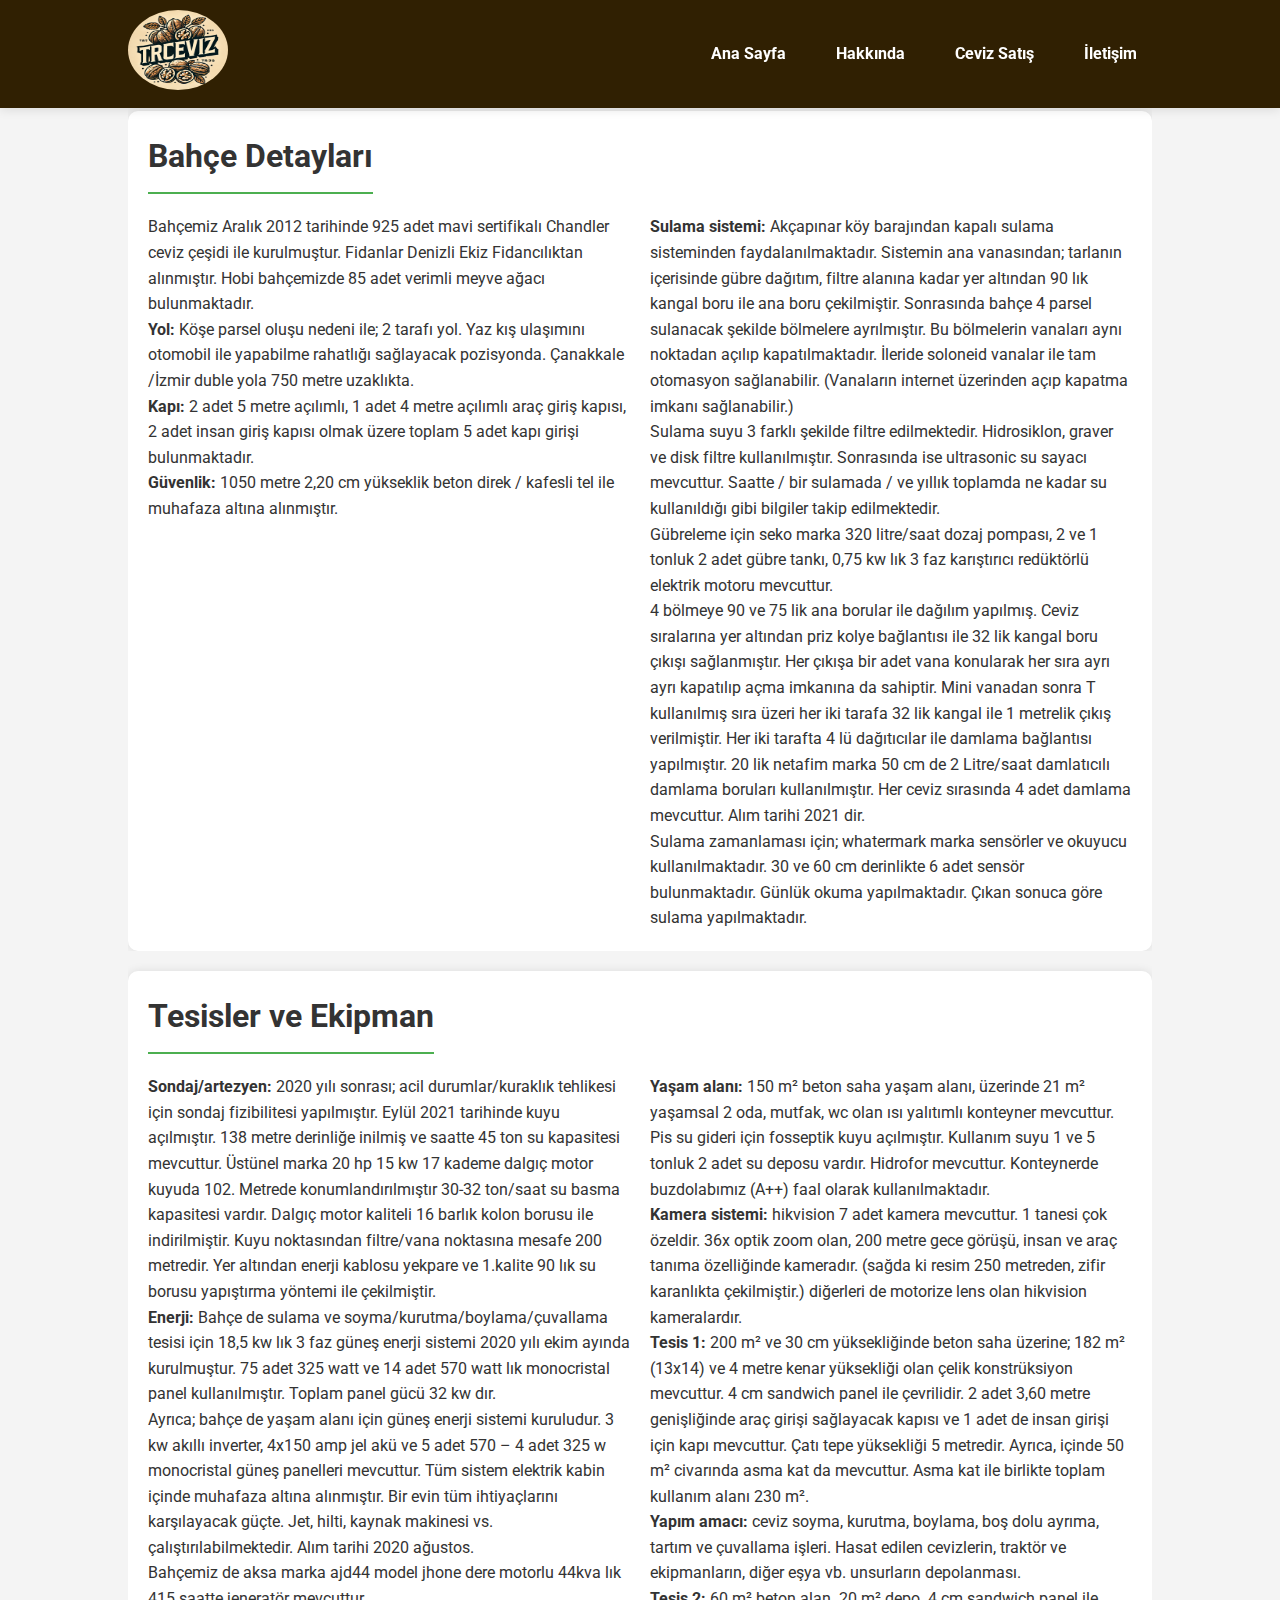
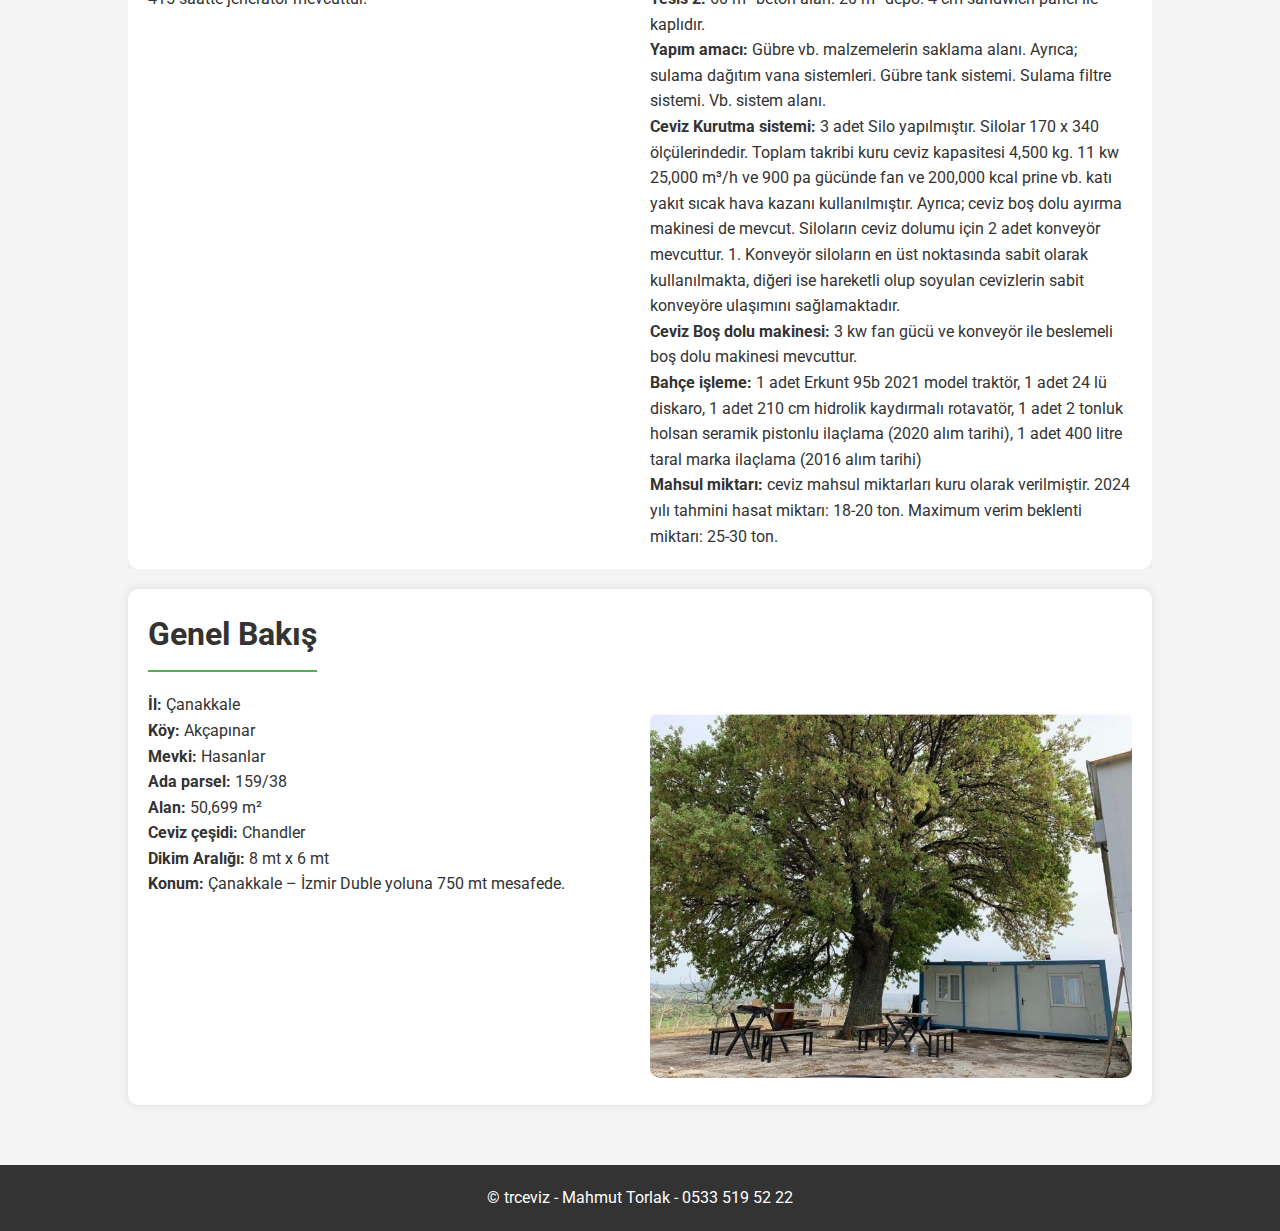
<file: about.html>
<!DOCTYPE html>
<html lang="tr">
<head>
    <meta charset="UTF-8">
    <meta name="viewport" content="width=device-width, initial-scale=1.0">
    <title>Hakkında - Ceviz Bahçesi</title>
    <link rel="stylesheet" href="styles.css">
    <link href="https://fonts.googleapis.com/css2?family=Roboto:wght@400;700&display=swap" rel="stylesheet">
</head>
<body>
    <header>
        <div class="container">
            <a href="index.html"><img src="images/logo.jpg" alt="Ceviz Bahçesi Logosu" class="logo"></a>
            <nav>
                <ul>
                    <li><a href="index.html">Ana Sayfa</a></li>
                    <li><a href="about.html">Hakkında</a></li>
                    <li><a href="ceviz-satis.html">Ceviz Satış</a></li>
                    <li><a href="contact.html">İletişim</a></li>
                </ul>
            </nav>
        </div>
    </header>
    <main>
        <section class="container">
            <h1>Ceviz Bahçemiz Hakkında</h1>
            <section class="details">   
                <h2>Bahçe Detayları</h2>
                <div class="grid">
                    <div>
                        <p>Bahçemiz Aralık 2012 tarihinde 925 adet mavi sertifikalı Chandler ceviz çeşidi ile kurulmuştur. Fidanlar Denizli Ekiz Fidancılıktan alınmıştır. Hobi bahçemizde 85 adet verimli meyve ağacı bulunmaktadır.</p>
                        <p><strong>Yol:</strong> Köşe parsel oluşu nedeni ile; 2 tarafı yol. Yaz kış ulaşımını otomobil ile yapabilme rahatlığı sağlayacak pozisyonda. Çanakkale /İzmir duble yola 750 metre uzaklıkta.</p>
                        <p><strong>Kapı:</strong> 2 adet 5 metre açılımlı, 1 adet 4 metre açılımlı araç giriş kapısı, 2 adet insan giriş kapısı olmak üzere toplam 5 adet kapı girişi bulunmaktadır.</p>
                        <p><strong>Güvenlik:</strong> 1050 metre 2,20 cm yükseklik beton direk / kafesli tel ile muhafaza altına alınmıştır.</p>
                    </div>
                    <div>
                        <p><strong>Sulama sistemi:</strong> Akçapınar köy barajından kapalı sulama sisteminden faydalanılmaktadır. Sistemin ana vanasından; tarlanın içerisinde gübre dağıtım, filtre alanına kadar yer altından 90 lık kangal boru ile ana boru çekilmiştir. Sonrasında bahçe 4 parsel sulanacak şekilde bölmelere ayrılmıştır. Bu bölmelerin vanaları aynı noktadan açılıp kapatılmaktadır. İleride soloneid vanalar ile tam otomasyon sağlanabilir. (Vanaların internet üzerinden açıp kapatma imkanı sağlanabilir.)</p>
                        <p>Sulama suyu 3 farklı şekilde filtre edilmektedir. Hidrosiklon, graver ve disk filtre kullanılmıştır. Sonrasında ise ultrasonic su sayacı mevcuttur. Saatte / bir sulamada / ve yıllık toplamda ne kadar su kullanıldığı gibi bilgiler takip edilmektedir.</p>
                        <p>Gübreleme için seko marka 320 litre/saat dozaj pompası, 2 ve 1 tonluk 2 adet gübre tankı, 0,75 kw lık 3 faz karıştırıcı redüktörlü elektrik motoru mevcuttur.</p>
                        <p>4 bölmeye 90 ve 75 lik ana borular ile dağılım yapılmış. Ceviz sıralarına yer altından priz kolye bağlantısı ile 32 lik kangal boru çıkışı sağlanmıştır. Her çıkışa bir adet vana konularak her sıra ayrı ayrı kapatılıp açma imkanına da sahiptir. Mini vanadan sonra T kullanılmış sıra üzeri her iki tarafa 32 lik kangal ile 1 metrelik çıkış verilmiştir. Her iki tarafta 4 lü dağıtıcılar ile damlama bağlantısı yapılmıştır. 20 lik netafim marka 50 cm de 2 Litre/saat damlatıcılı damlama boruları kullanılmıştır. Her ceviz sırasında 4 adet damlama mevcuttur. Alım tarihi 2021 dir.</p>
                        <p>Sulama zamanlaması için; whatermark marka sensörler ve okuyucu kullanılmaktadır. 30 ve 60 cm derinlikte 6 adet sensör bulunmaktadır. Günlük okuma yapılmaktadır. Çıkan sonuca göre sulama yapılmaktadır.</p>
                    </div>
                </div>
            </section>
        </section>
            <section class="container">
                <div class="details">
                    <h2>Tesisler ve Ekipman</h2>
                    <div class="grid">

                    <div>
                        <p><strong>Sondaj/artezyen:</strong> 2020 yılı sonrası; acil durumlar/kuraklık tehlikesi için sondaj fizibilitesi yapılmıştır. Eylül 2021 tarihinde kuyu açılmıştır. 138 metre derinliğe inilmiş ve saatte 45 ton su kapasitesi mevcuttur. Üstünel marka 20 hp 15 kw 17 kademe dalgıç motor kuyuda 102. Metrede konumlandırılmıştır 30-32 ton/saat su basma kapasitesi vardır. Dalgıç motor kaliteli 16 barlık kolon borusu ile indirilmiştir. Kuyu noktasından filtre/vana noktasına mesafe 200 metredir. Yer altından enerji kablosu yekpare ve 1.kalite 90 lık su borusu yapıştırma yöntemi ile çekilmiştir.</p>
                        <p><strong>Enerji:</strong> Bahçe de sulama ve soyma/kurutma/boylama/çuvallama tesisi için 18,5 kw lık 3 faz güneş enerji sistemi 2020 yılı ekim ayında kurulmuştur. 75 adet 325 watt ve 14 adet 570 watt lık monocristal panel kullanılmıştır. Toplam panel gücü 32 kw dır.</p>
                        <p>Ayrıca; bahçe de yaşam alanı için güneş enerji sistemi kuruludur. 3 kw akıllı inverter, 4x150 amp jel akü ve 5 adet 570 – 4 adet 325 w monocristal güneş panelleri mevcuttur. Tüm sistem elektrik kabin içinde muhafaza altına alınmıştır. Bir evin tüm ihtiyaçlarını karşılayacak güçte. Jet, hilti, kaynak makinesi vs. çalıştırılabilmektedir. Alım tarihi 2020 ağustos.</p>
                        <p>Bahçemiz de aksa marka ajd44 model jhone dere motorlu 44kva lık 415 saatte jeneratör mevcuttur.</p>
                    </div>
                    <div>
                        <p><strong>Yaşam alanı:</strong> 150 m² beton saha yaşam alanı, üzerinde 21 m² yaşamsal 2 oda, mutfak, wc olan ısı yalıtımlı konteyner mevcuttur. Pis su gideri için fosseptik kuyu açılmıştır. Kullanım suyu 1 ve 5 tonluk 2 adet su deposu vardır. Hidrofor mevcuttur. Konteynerde buzdolabımız (A++) faal olarak kullanılmaktadır.</p>
                        <p><strong>Kamera sistemi:</strong> hikvision 7 adet kamera mevcuttur. 1 tanesi çok özeldir. 36x optik zoom olan, 200 metre gece görüşü, insan ve araç tanıma özelliğinde kameradır. (sağda ki resim 250 metreden, zifir karanlıkta çekilmiştir.) diğerleri de motorize lens olan hikvision kameralardır.</p>
                        <p><strong>Tesis 1:</strong> 200 m² ve 30 cm yüksekliğinde beton saha üzerine; 182 m² (13x14) ve 4 metre kenar yüksekliği olan çelik konstrüksiyon mevcuttur. 4 cm sandwich panel ile çevrilidir. 2 adet 3,60 metre genişliğinde araç girişi sağlayacak kapısı ve 1 adet de insan girişi için kapı mevcuttur. Çatı tepe yüksekliği 5 metredir. Ayrıca, içinde 50 m² civarında asma kat da mevcuttur. Asma kat ile birlikte toplam kullanım alanı 230 m².</p>
                        <p><strong>Yapım amacı:</strong> ceviz soyma, kurutma, boylama, boş dolu ayrıma, tartım ve çuvallama işleri. Hasat edilen cevizlerin, traktör ve ekipmanların, diğer eşya vb. unsurların depolanması.</p>
                        <p><strong>Tesis 2:</strong> 60 m² beton alan. 20 m² depo. 4 cm sandwich panel ile kaplıdır.</p>
                        <p><strong>Yapım amacı:</strong> Gübre vb. malzemelerin saklama alanı. Ayrıca; sulama dağıtım vana sistemleri. Gübre tank sistemi. Sulama filtre sistemi. Vb. sistem alanı.</p>
                        <p><strong>Ceviz Kurutma sistemi:</strong> 3 adet Silo yapılmıştır. Silolar 170 x 340 ölçülerindedir. Toplam takribi kuru ceviz kapasitesi 4,500 kg. 11 kw 25,000 m³/h ve 900 pa gücünde fan ve 200,000 kcal prine vb. katı yakıt sıcak hava kazanı kullanılmıştır. Ayrıca; ceviz boş dolu ayırma makinesi de mevcut. Siloların ceviz dolumu için 2 adet konveyör mevcuttur. 1. Konveyör siloların en üst noktasında sabit olarak kullanılmakta, diğeri ise hareketli olup soyulan cevizlerin sabit konveyöre ulaşımını sağlamaktadır.</p>
                        <p><strong>Ceviz Boş dolu makinesi:</strong> 3 kw fan gücü ve konveyör ile beslemeli boş dolu makinesi mevcuttur.</p>
                        <p><strong>Bahçe işleme:</strong> 1 adet Erkunt 95b 2021 model traktör, 1 adet 24 lü diskaro, 1 adet 210 cm hidrolik kaydırmalı rotavatör, 1 adet 2 tonluk holsan seramik pistonlu ilaçlama (2020 alım tarihi), 1 adet 400 litre taral marka ilaçlama (2016 alım tarihi)</p>
                        <p><strong>Mahsul miktarı:</strong> ceviz mahsul miktarları kuru olarak verilmiştir. 2024 yılı tahmini hasat miktarı: 18-20 ton. Maximum verim beklenti miktarı: 25-30 ton.</p>
                    </div>
                </div>
            </section>
        </section>
        <section class="details container">
            <h2>Genel Bakış</h2>
            <div class="grid">
                <div>
                    <p><strong>İl:</strong> Çanakkale</p>
                    <p><strong>Köy:</strong> Akçapınar</p>
                    <p><strong>Mevki:</strong> Hasanlar</p>
                    <p><strong>Ada parsel:</strong> 159/38</p>
                    <p><strong>Alan:</strong> 50,699 m²</p>
                    <p><strong>Ceviz çeşidi:</strong> Chandler</p>
                    <p><strong>Dikim Aralığı:</strong> 8 mt x 6 mt</p>
                    <p><strong>Konum:</strong> Çanakkale – İzmir Duble yoluna 750 mt mesafede.</p>
                </div>
                <div>
                    <img src="images/farm1.jpg" alt="Bahçe Resmi 1" class="responsive-img">
                </div>
            </div>
        </section>
    </main>
    <footer>
        <div class="container">
            <p>&copy; trceviz - Mahmut Torlak - 0533 519 52 22 </p>
        </div>
    </footer>
</body>
</html>
</file>
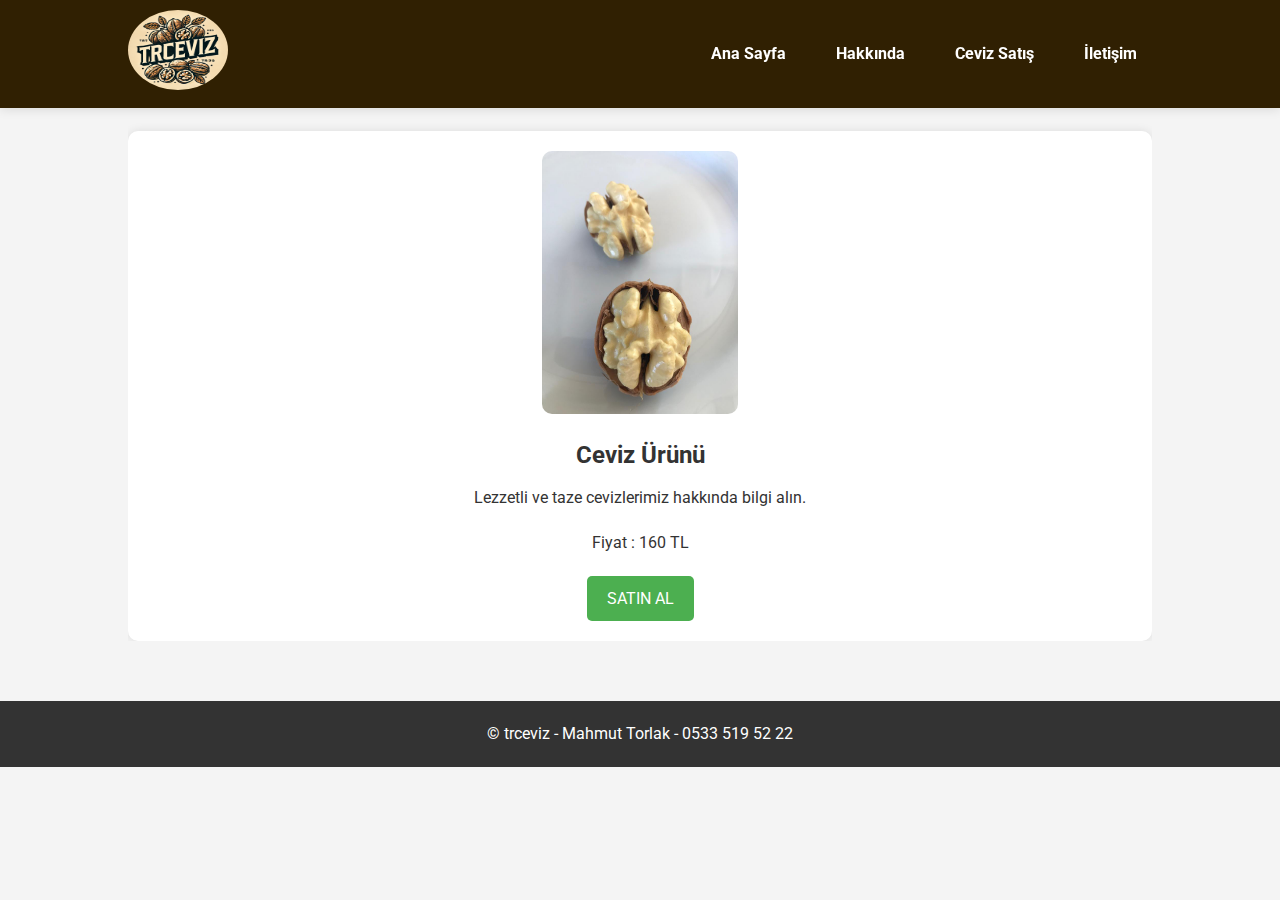
<file: ceviz-satis.html>
<!DOCTYPE html>
<html lang="tr">
<head>
    <meta charset="UTF-8">
    <meta name="viewport" content="width=device-width, initial-scale=1.0">
    <title>Ceviz Satış</title>
    <link rel="stylesheet" href="styles.css">
    <link href="https://fonts.googleapis.com/css2?family=Roboto:wght@400;700&display=swap" rel="stylesheet">
</head>
<body>
    <header>
        <div class="container">
            <a href="index.html"><img src="images/logo.jpg" alt="Ceviz Bahçesi Logosu" class="logo"></a>            <nav>
                <ul>
                    <li><a href="index.html">Ana Sayfa</a></li>
                    <li><a href="about.html">Hakkında</a></li>
                    <li><a href="ceviz-satis.html">Ceviz Satış</a></li>
                    <li><a href="contact.html">İletişim</a></li>
                </ul>
            </nav>
        </div>
    </header>
    <main>
        <section class="container">
            <h1>Ceviz Satış</h1>
            <section class="products">
                <div class="product">
                    <img src="images/sat.jpg" alt="Ceviz Ürünü" class="responsive -img" style="width: 20%; height: 20%;"
                    >


                    <h3>Ceviz Ürünü</h3>
                    <p>Lezzetli ve taze cevizlerimiz hakkında bilgi alın.</p>
                    <p>Fiyat : 160 TL</p>
                    <a href="contact.html" class="button">Satın Al</a>
                </div>
            </section>


        </section>
    </main>
    <footer>
        <div class="container">
            <p>&copy; trceviz - Mahmut Torlak - 0533 519 52 22 </p>
        </div>
    </footer>
</body>
</html>
</file>
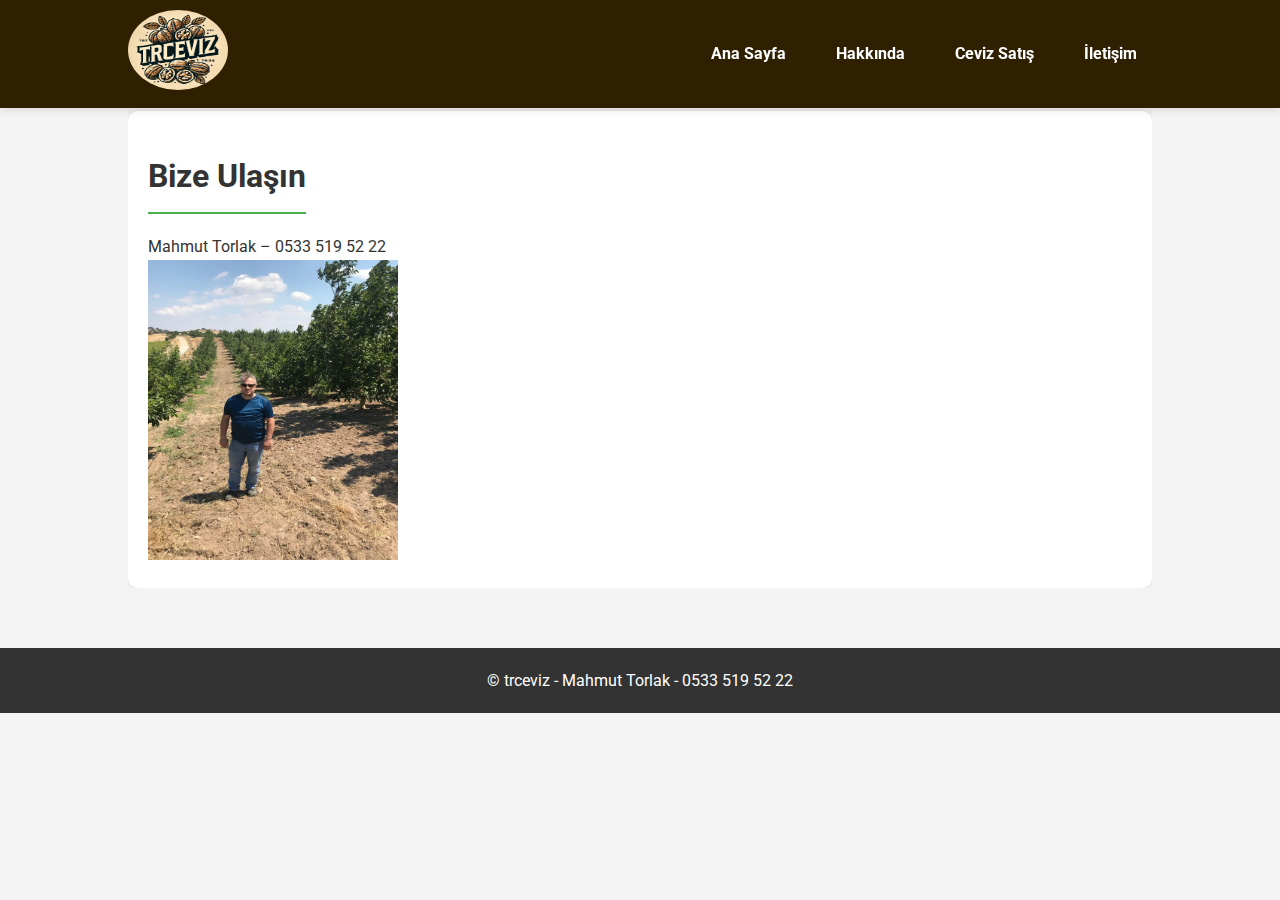
<file: contact.html>
<!DOCTYPE html>
<html lang="tr">

<head>
    <meta charset="UTF-8">
    <meta name="viewport" content="width=device-width, initial-scale=1.0">
    <title>İletişim - Ceviz Bahçesi</title>
    <link rel="stylesheet" href="styles.css">
    <link href="https://fonts.googleapis.com/css2?family=Roboto:wght@400;700&display=swap" rel="stylesheet">
</head>

<body>
    <header>
        <div class="container">
            <a href="index.html"><img src="images/logo.jpg" alt="Ceviz Bahçesi Logosu" class="logo"></a>
            <nav>
                <ul>
                    <li><a href="index.html">Ana Sayfa</a></li>
                    <li><a href="about.html">Hakkında</a></li>
                    <li><a href="ceviz-satis.html">Ceviz Satış</a></li>
                    <li><a href="contact.html">İletişim</a></li>
                </ul>
            </nav>
        </div>
    </header>
    <main>
        <section class="container">
            <h1>Ceviz Bahçemiz Hakkında</h1>
            <section class="details">   
                <div class="grid">


            <section class="contact-details" style="margin-top: 20px;">
                <h2>Bize Ulaşın</h2>
                <p>Mahmut Torlak – 0533 519 52 22</p>
                <div class="grid">
                </div>
                    <div>
                        <img src="images/mahmut.jpg" alt="Bahçe Resmi 3" class="responsive -img" style="width: 250px; height: 300px;">
                    </div>
                    
            </section>

        </section>
    </main>
    <footer>
        <div class="container">
            <p>&copy; trceviz - Mahmut Torlak - 0533 519 52 22 </p>
        </div>
    </footer>
</body>

</html>
</file>
<file: styles.css>
/* Reset some default browser styles */
* {
    margin: 0;
    padding: 0;
    box-sizing: border-box;
}

/* Body and base styles */
body {
    font-family: 'Roboto', sans-serif;
    line-height: 1.6;
    background-color: #f4f4f4;
    color: #333;
}

/* Anchor tag styles */
a {
    text-decoration: none;
    color: #ffffff;
    transition: color 0.3s;
}

a:hover {
    color: #FFEB3B;
}

.container {
    width: 80%;
    margin: auto;
    overflow: hidden;
}

/* Header styles */
header {
    background-color: #302002;
    color: white;
    padding: 10px 0;
    position: fixed;
    width: 100%;
    top: 0;
    left: 0;
    z-index: 1000;
    box-shadow: 0 2px 10px rgba(0, 0, 0, 0.1);
    transition: background 0.5s;
}

header.scrolled {
    background-color: #1e1e1e;
}

header .container {
    display: flex;
    align-items: center;
    justify-content: space-between;
}
.logo-container {
    display: flex;
    align-items: center;
}

header .logo {
    width: 100px;
    height: 80px;
    border-radius: 50%;
    transition: transform 0.3s;
}
header .logo:hover {
    transform: skew(-10deg);
    
}
header nav {
    flex-grow: 1;
    text-align: right;
}

header nav ul {
    display: inline-flex;
    list-style: none;
    padding: 0;
    margin: 0;
}

header nav ul li {
    margin-left: 20px;
    position: relative;
}

header nav ul li a {
    font-weight: bold;
    padding: 10px 15px;
    transition: color 0.3s, border-bottom 0.3s;
    position: relative;
}

header nav ul li a::after {
    content: '';
    display: block;
    width: 0;
    height: 2px;
    background: #FFEB3B;
    transition: width 0.3s;
    position: absolute;
    left: 50%;
    bottom: -5px;
    transform: translateX(-50%);
}

header nav ul li a:hover::after,
header nav ul li a.active::after {
    width: 100%;
}

/* Slider styles */
.slider-container {
    width: 100%;
    height: 100vh;
    position: relative;
    overflow: hidden;
}

.slider .responsive-img {
    width: 100%;
    height: 100vh;
    object-fit: cover;
}

.slick-prev, .slick-next {
    font-size: 30px;
    color: white;
    z-index: 1;
    background-color: rgba(0, 0, 0, 0.5);
    border-radius: 50%;
    width: 40px;
    height: 40px;
    display: flex;
    justify-content: center;
    align-items: center;
    position: absolute;
    top: 50%;
    transform: translateY(-50%);
}

.slick-prev {
    left: 10px;
}

.slick-next {
    right: 10px;
}

.slick-prev::before, .slick-next::before {
    font-size: 20px;
    color: white;
}

.slick-dots {
    bottom: 20px;
}

.slick-dots li button::before {
    font-size: 12px;
    color: white;
}

.slick-dots li.slick-active button::before {
    color: #FFEB3B;
}

/* Main content styles */
main {
    padding: 40px 0;
    
}

main .details {
    padding: 20px;
    background: white;
    margin-top: 20px;
    border-radius: 10px;
    box-shadow: 0 0 10px rgba(0, 0, 0, 0.1);
    transition: all 0.3s ease-in-out;
}

main .details:hover {
    box-shadow: 0 0 15px rgba(0, 0, 0, 0.3);
}

main h2 {
    margin-bottom: 20px;
    font-size: 2em;
    border-bottom: 2px solid #4CAF50;
    padding-bottom: 10px;
    display: inline-block;
}

.products {
    margin-top: 40px;
}

.product {
    text-align: center;
    padding: 20px;
    background: white;
    border-radius: 10px;
    box-shadow: 0 0 10px rgba(0, 0, 0, 0.1);
    transition: all 0.3s ease-in-out;
}

.product:hover {
    box-shadow: 0 0 15px rgba(0, 0, 0, 0.3);
}

.product img {
    width: 100%;
    height: auto;
    border-radius: 10px;
    margin-bottom: 15px;
}

.product h3 {
    font-size: 1.5em;
    margin-bottom: 10px;
}

.product p {
    margin-bottom: 20px;
}

.button {
    display: inline-block;
    padding: 10px 20px;
    background-color: #4CAF50;
    color: white;
    border-radius: 5px;
    text-transform: uppercase;
    transition: background-color 0.3s;
}

.button:hover {
    background-color: #333;
}

.responsive-img {
    width: 100%;
    height: auto;
    margin-top: 20px;
    border-radius: 10px;
    transition: transform 0.3s ease-in-out;
}

.responsive-img:hover {
    transform: scale(1.05);
}

.grid {
    display: grid;
    grid-template-columns: repeat(auto-fit, minmax(300px, 1fr));
    gap: 20px;
}

footer {
    background: #333;
    color: white;
    text-align: center;
    padding: 20px 0;
    position: relative;
    bottom: 0;
    width: 100%;
    margin-top: 20px;
}

footer p {
    margin: 0;
}

/* Media queries */
@media (max-width: 768px) {
    header .container {
        flex-direction: column;
    }

    header .logo {
        margin-bottom: 20px;
    }

    header nav ul {
        flex-direction: column;
    }

    header nav ul li {
        margin: 10px 0;
    }

    .slick-prev, .slick-next {
        font-size: 24px;
        width: 30px;
        height: 30px;
    }

    .slick-prev::before, .slick-next::before {
        font-size: 16px;
    }

    .slick-dots {
        bottom: 10px;
    }

    main {
        padding: 20px 0;
    }
}
</file>
